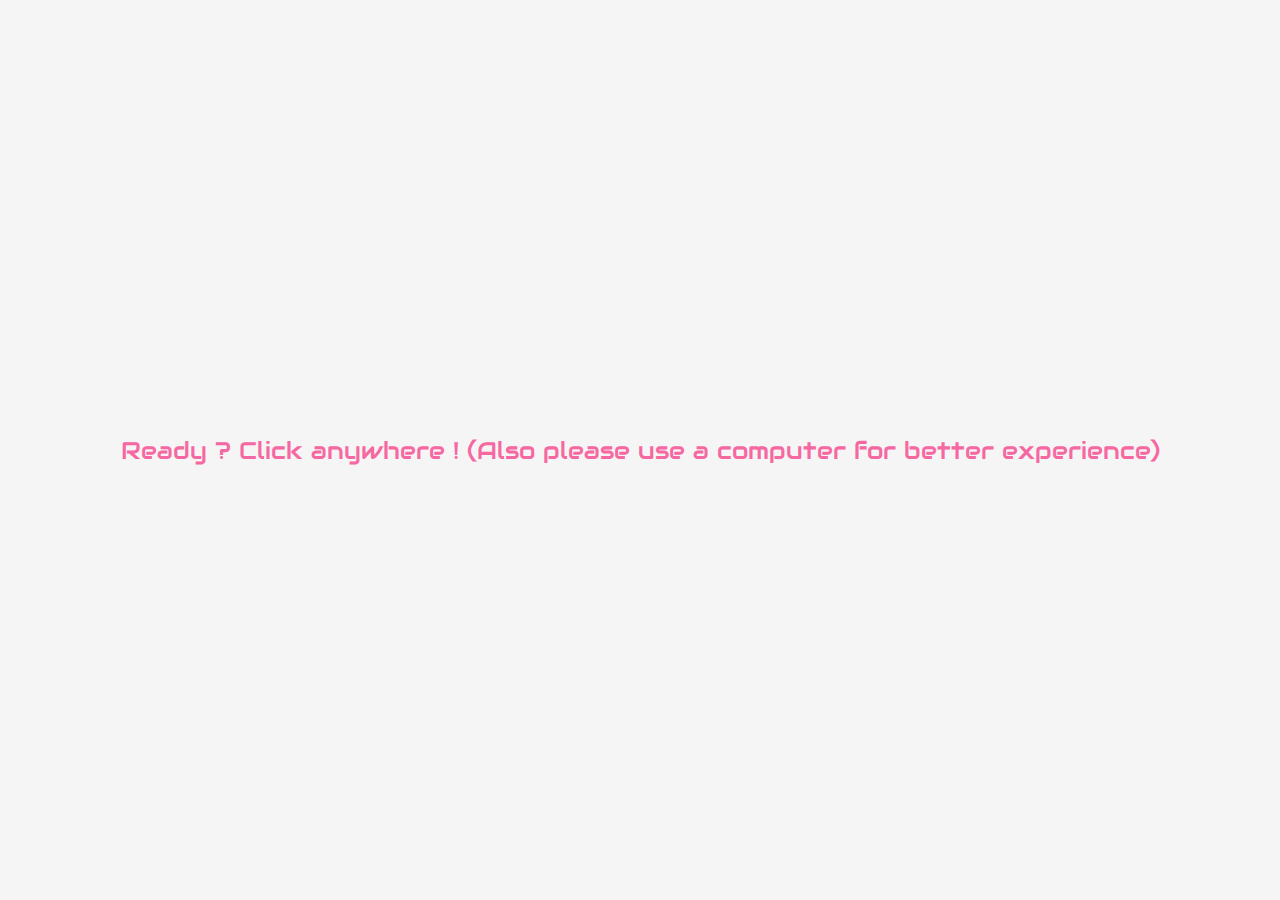
<file: index.html>
<!DOCTYPE html>
<html lang="en">
<head>
    <meta charset="UTF-8">
    <meta name="viewport" content="width=device-width, initial-scale=1.0">
    <link rel="stylesheet" href="style.css">
    <title>Will you be my Valentine ?</title>
    <link rel="icon" href="https://gallery.yopriceville.com/downloadfullsize/send/32008">
</head>
<body>
    <div class="cover">
        <p>Ready ? Click anywhere ! (Also please use a computer for better experience)</p>
    </div>

    <div class="container">
        <h1>WILL YOU BE MY VALENTINE?</h1>
        <h2>내 발렌타인이 되어줄래?</h2>
    </div>


    <div id="yes-or-no">
        <div class="yes-container">
            <button onclick="event.stopPropagation(); window.location.href='./yes-button.html'" class="btn">YES</button>
            <div class="hidden-content content-yes">
                <p>❤❤YESYESYESYES❤❤</p>
                <P>❤❤I LOVE YOU !!❤❤</P>
                <P>❤❤CLICK YESSSSSS❤❤</P>
            </div>
        </div>
        <div>
            <div class="no-container">
                <button onclick="event.stopPropagation(); window.location.href='./no-button.html'" class="btn">NO</button>
                <div class="hidden-content content-no">
                    <p>👎👎NOOOOOOOOOOO👎👎</p>
                    <P>👎👎NONONONONONONO👎👎</P>
                    <P>👎👎DON'T CLICK NOOOOOO👎👎</P>
                </div>
            </div>
        </div>
    </div>

    <div class="heart heart1"></div>
    <div class="heart heart2"></div>
    <div class="heart heart3"></div>



    <script src ="script.js"></script>
</body>

<footer>
    ❤ MADE BY YOUR LOVELY BOYFRIEND DANNY ❤
</footer>

</html>
</file>
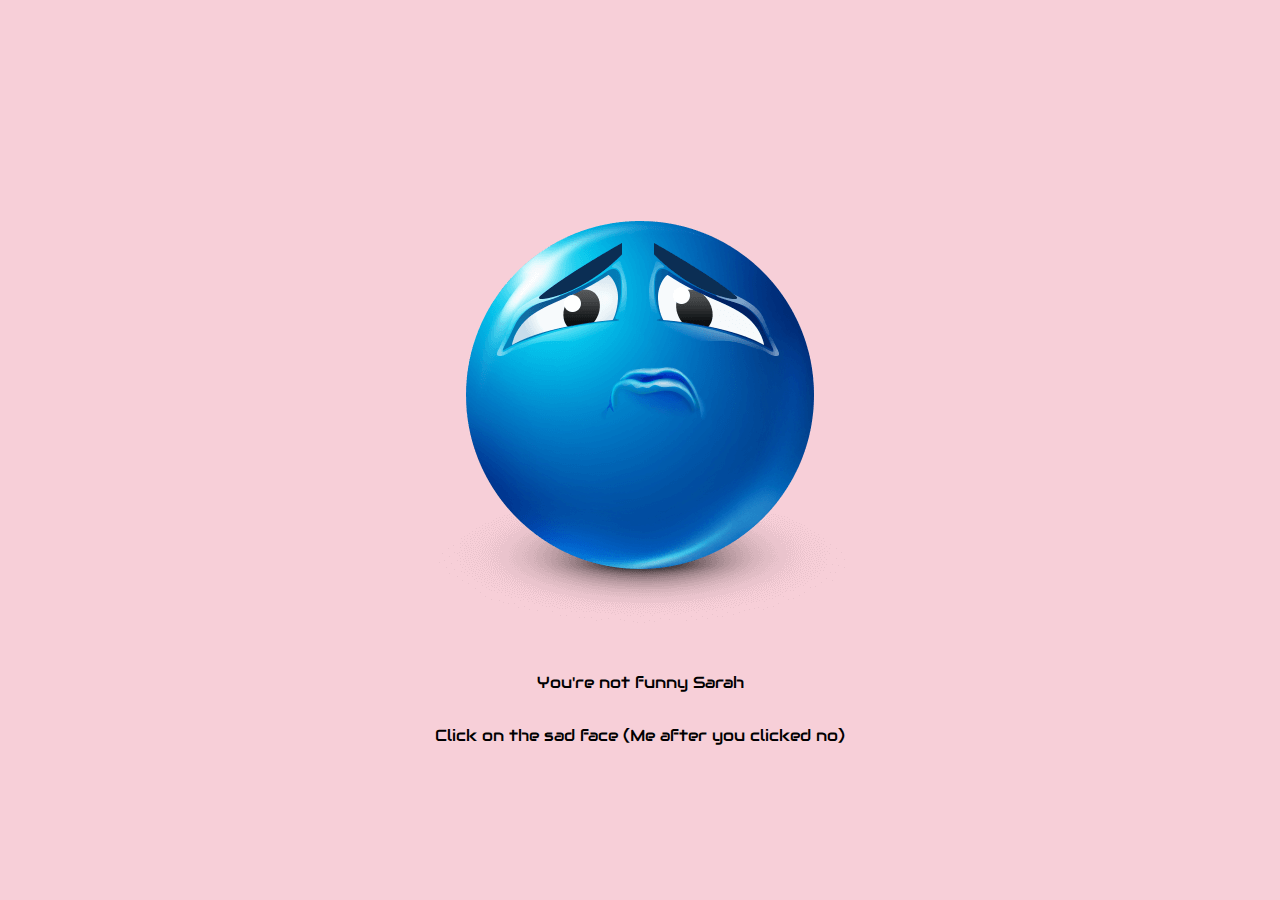
<file: no-button.html>
<!DOCTYPE html>
<html lang="en">
<head>
    <meta charset="UTF-8">
    <meta name="viewport" content="width=device-width, initial-scale=1.0">
    <link rel="stylesheet" href="style.css">
    <title>NO??????</title>
</head>
<body>
    
    <a href="./index.html">
        <img src="images/sad-face.png" alt="sad face">
    </a>
    <p>You're not funny Sarah</p>
    <p>Click on the sad face (Me after you clicked no)</p>
    <script src ="script.js"></script>
</body>
</html>
</file>
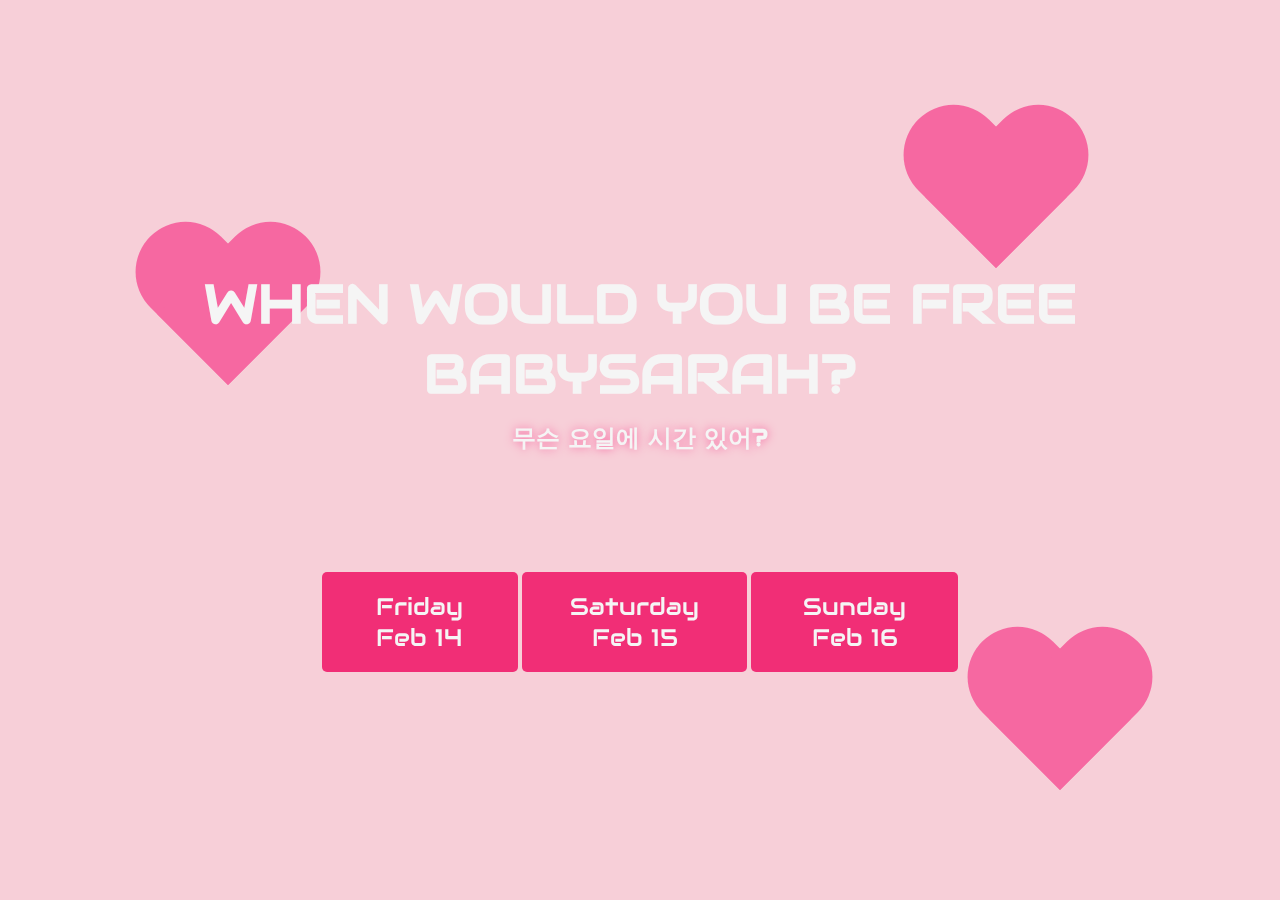
<file: page1-yes.html>
<!DOCTYPE html>
<html lang="en">
<head>
    <meta charset="UTF-8">
    <meta name="viewport" content="width=device-width, initial-scale=1.0">
    <link rel="stylesheet" href="style.css">
    <title>When are you free?</title>
</head>
<body>
    
    <div class="container">
        <h1>WHEN WOULD YOU BE FREE BABYSARAH?</h1>
        <h2>무슨 요일에 시간 있어?</h2>
    </div>

    <div class="options-date">
        <button class="option btn" onclick="selectDate('Friday Feb 14'); window.location.href='page2-yes.html'">Friday Feb 14</button>
        <button class="option btn" onclick="selectDate('Saturday Feb 15'); window.location.href='page2-yes.html'">Saturday Feb 15</button>
        <button class="option btn" onclick="selectDate('Sunday Feb 16'); window.location.href='page2-yes.html'">Sunday Feb 16</button>
    </div>

    <div class="heart heart1"></div>
    <div class="heart heart2"></div>
    <div class="heart heart3"></div>

    <script src="script.js" defer></script>
</body>
</html>
</file>
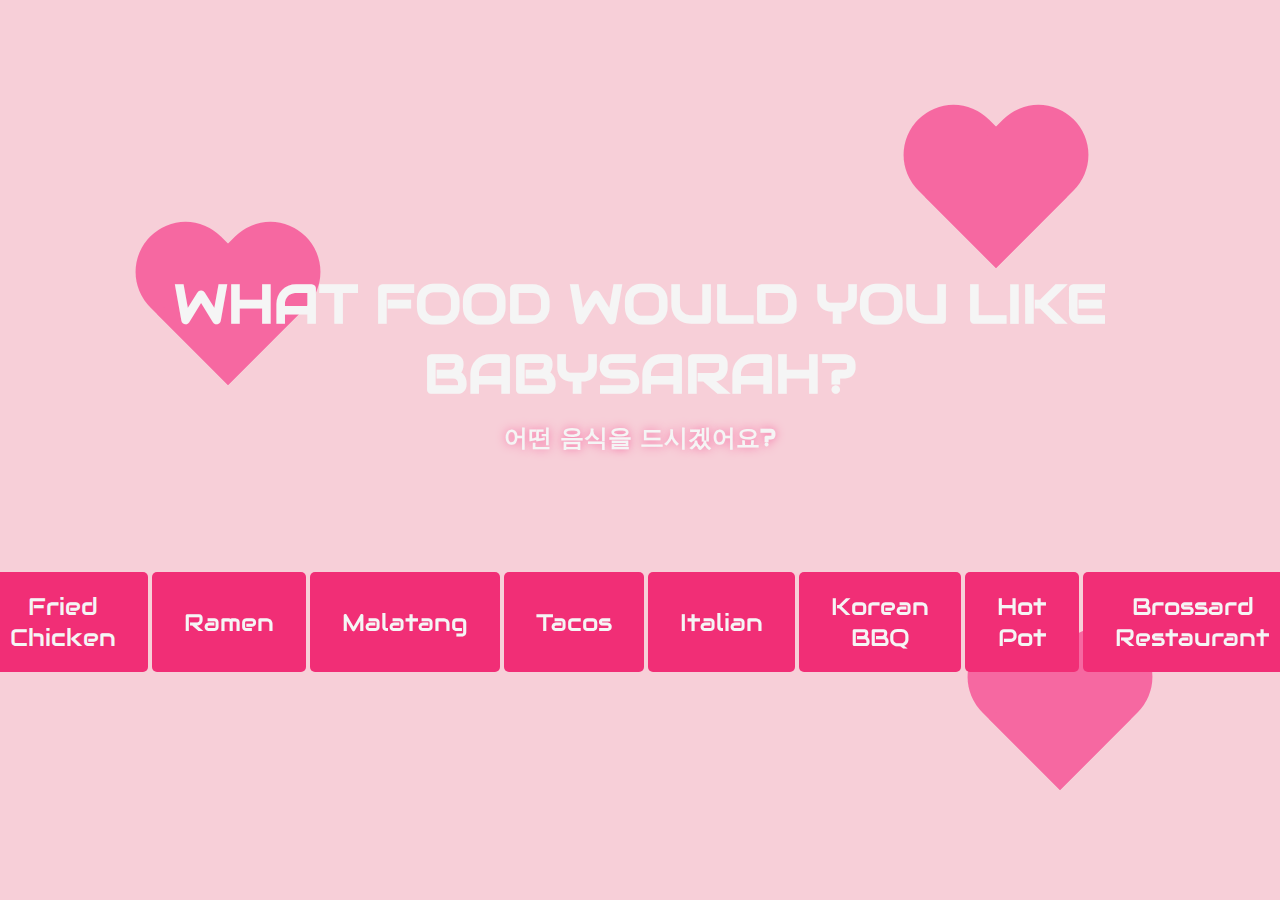
<file: page2-yes.html>
<!DOCTYPE html>
<html lang="en">
<head>
    <meta charset="UTF-8">
    <meta name="viewport" content="width=device-width, initial-scale=1.0">
    <link rel="stylesheet" href="style.css">
    <title>Food?</title>
</head>
<body>
    
    <div class="container">
        <h1>WHAT FOOD WOULD YOU LIKE BABYSARAH?</h1>
        <h2>어떤 음식을 드시겠어요?</h2>
    </div>

    <div class="options-date">
        <button class="option btn" onclick="selectFood('Fried Chicken'); window.location.href='page3-yes.html'">Fried Chicken</button>
        <button class="option btn" onclick="selectFood('Ramen'); window.location.href='page3-yes.html'">Ramen</button>
        <button class="option btn" onclick="selectFood('Malatang'); window.location.href='page3-yes.html'">Malatang</button>
        <button class="option btn" onclick="selectFood('Tacos'); window.location.href='page3-yes.html'">Tacos</button>
        <button class="option btn" onclick="selectFood('Italian'); window.location.href='page3-yes.html'">Italian</button>
        <button class="option btn" onclick="selectFood('Korean BBQ'); window.location.href='page3-yes.html'">Korean BBQ</button>
        <button class="option btn" onclick="selectFood('Hot Pot'); window.location.href='page3-yes.html'">Hot Pot</button>
        <button class="option btn" onclick="selectFood('Brossard Restaurant'); window.location.href='page3-yes.html'">Brossard Restaurant</button>
    </div>

    <div class="heart heart1"></div>
    <div class="heart heart2"></div>
    <div class="heart heart3"></div>

    <script src="script.js" defer></script>
</body>
</html>
</file>
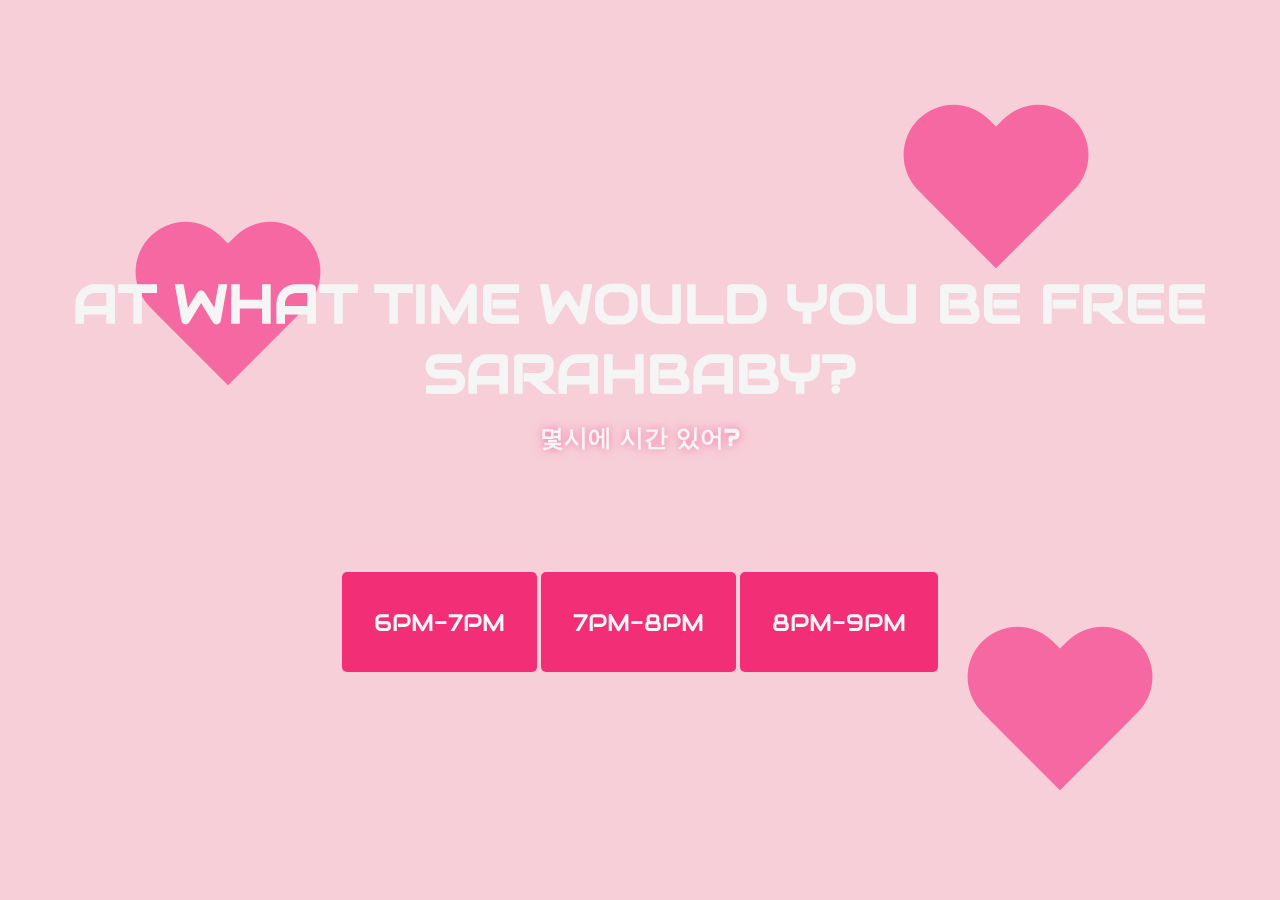
<file: page3-yes.html>
<!DOCTYPE html>
<html lang="en">
<head>
    <meta charset="UTF-8">
    <meta name="viewport" content="width=device-width, initial-scale=1.0">
    <link rel="stylesheet" href="style.css">
    <title>Time ?</title>
</head>
<body>
    
    <div class="container">
        <h1>AT WHAT TIME WOULD YOU BE FREE SARAHBABY?</h1>
        <h2>몇시에 시간 있어?</h2>
    </div>

    <div class="options-date">
        <button class="option btn" onclick="selectTime('6PM-7PM'); window.location.href='page4-yes.html'">6PM-7PM</button>
        <button class="option btn" onclick="selectTime('7PM-8PM'); window.location.href='page4-yes.html'">7PM-8PM</button>
        <button class="option btn" onclick="selectTime('8PM-9PM'); window.location.href='page4-yes.html'">8PM-9PM</button>
    </div>

    <div class="heart heart1"></div>
    <div class="heart heart2"></div>
    <div class="heart heart3"></div>

    <script src="script.js" defer></script>
</body>
</html>
</file>
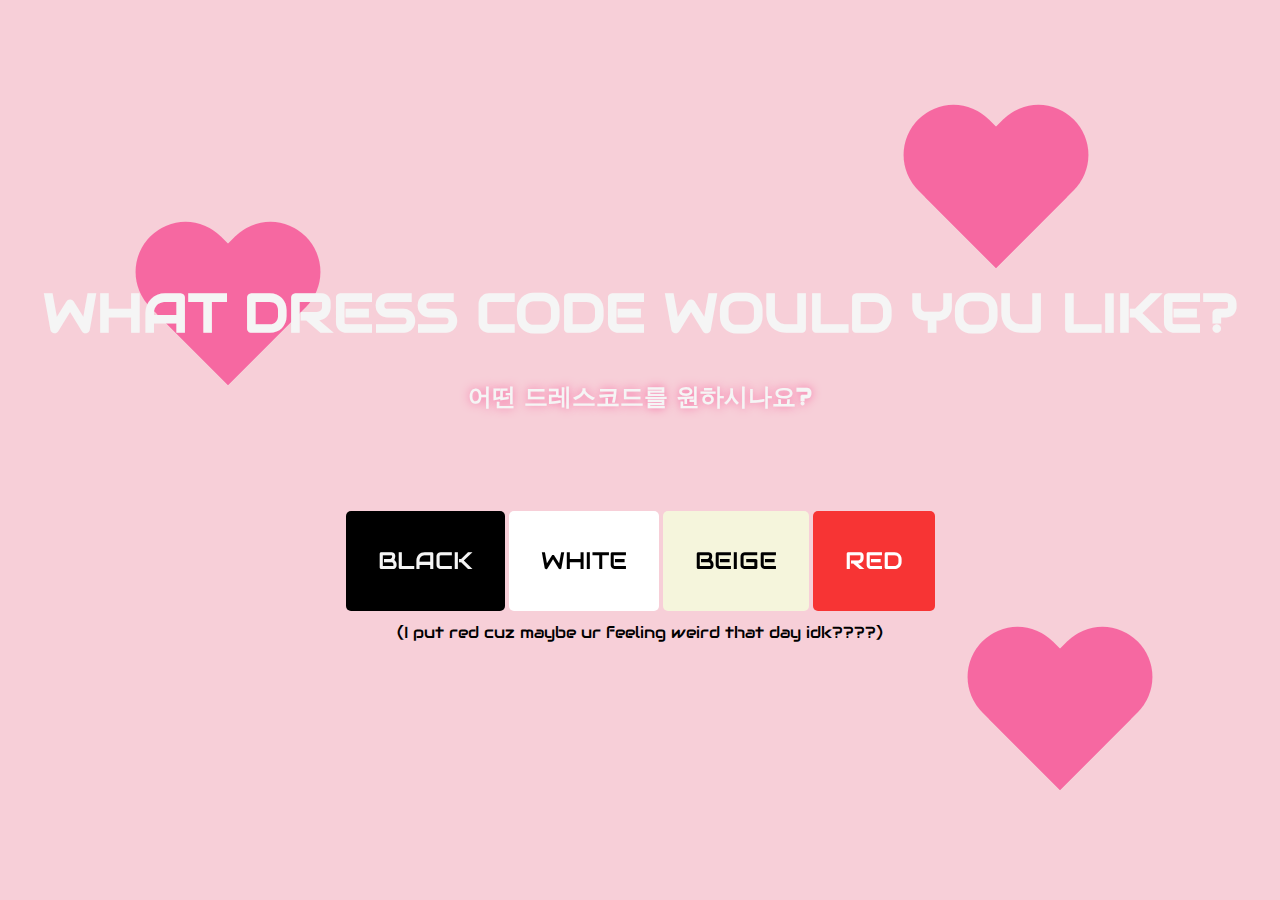
<file: page4-yes.html>
<!DOCTYPE html>
<html lang="en">
<head>
    <meta charset="UTF-8">
    <meta name="viewport" content="width=device-width, initial-scale=1.0">
    <link rel="stylesheet" href="style.css">
    <title>Dress Code ?</title>
</head>
<body>
    
    <div class="container">
        <h1>WHAT DRESS CODE WOULD YOU LIKE?</h1>
        <h2>어떤 드레스코드를 원하시나요?</h2>
    </div>

    <div class="options-date">
        <button style="background-color: black;" class="option btn" onclick="selectDress('Black'); window.location.href='page5-yes.html'">BLACK</button>
        <button style="background-color: white; color: black;" class="option btn" onclick="selectDress('White'); window.location.href='page5-yes.html'">WHITE</button>
        <button style="background-color: beige; color: black;" class="option btn" onclick="selectDress('Beige'); window.location.href='page5-yes.html'">BEIGE</button>
        <button style="background-color: rgb(247, 52, 52); color: WHITE;" class="option btn" onclick="selectDress('Red'); window.location.href='page5-yes.html'">RED</button>
    </div>

    <p>(I put red cuz maybe ur feeling weird that day idk????)</p>

    <div class="heart heart1"></div>
    <div class="heart heart2"></div>
    <div class="heart heart3"></div>

    <script src="script.js" defer></script>
</body>
</html>
</file>
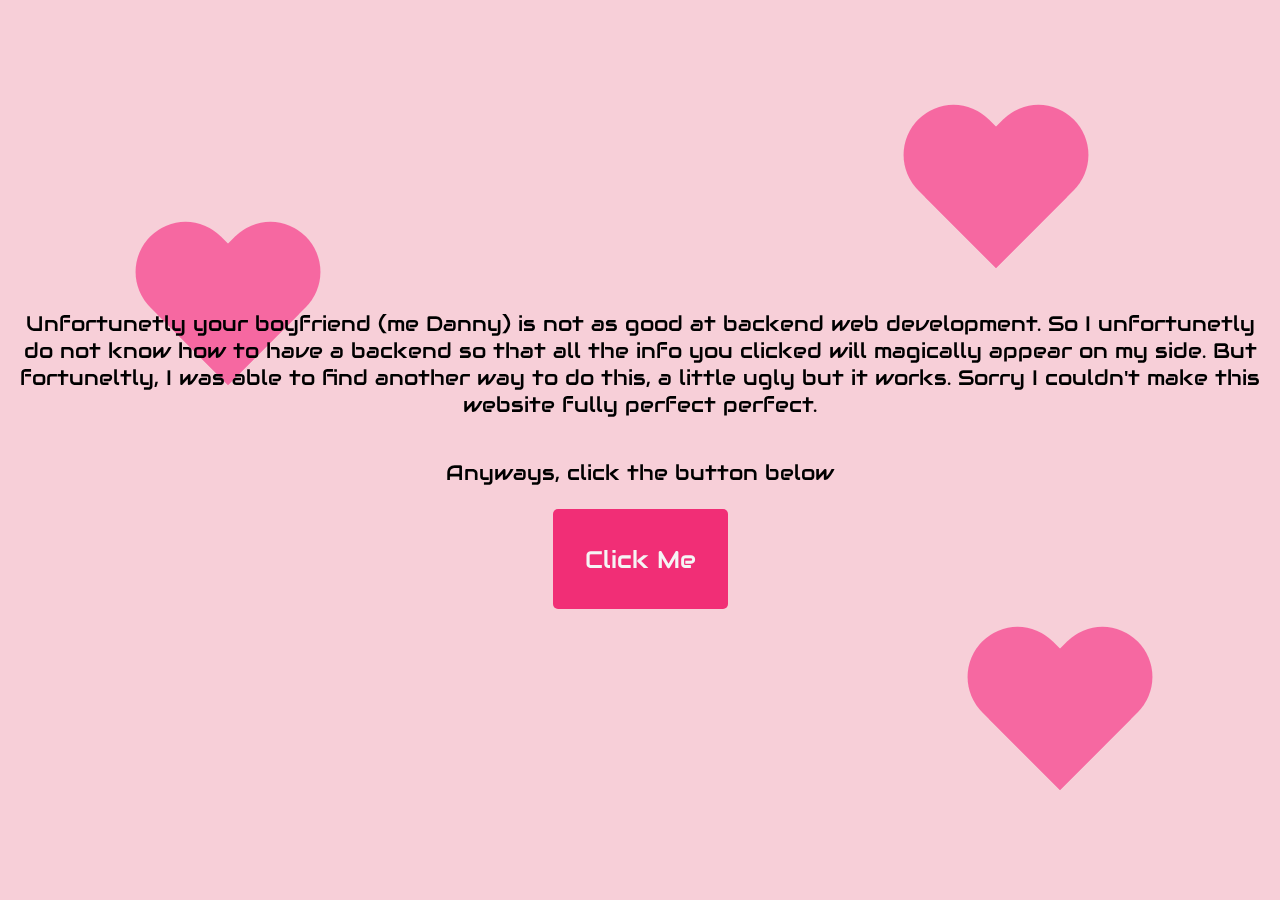
<file: page5-yes.html>
<!DOCTYPE html>
<html lang="en">
<head>
    <meta charset="UTF-8">
    <meta name="viewport" content="width=device-width, initial-scale=1.0">
    <link rel="stylesheet" href="style.css">
    <title>Yapping...</title>
</head>
<body>
    
    <div class="container">
        <p class="final-message">
            Unfortunetly your boyfriend (me Danny) is not as good at backend web development. So I unfortunetly do not know how to have a backend so that all the info you clicked will magically appear on my side. 
            But fortuneltly, I was able to find another way to do this, a little ugly but it works. Sorry I couldn't make this website fully perfect perfect. 
        </p>
        <p class="final-message">Anyways, click the button below</p>
        <button class="option btn" onclick="window.location.href='page6-yes.html'">Click Me</button>

    </div>

    <div class="heart heart1"></div>
    <div class="heart heart2"></div>
    <div class="heart heart3"></div>

    <script src="script.js" defer></script>
</body>
</html>
</file>
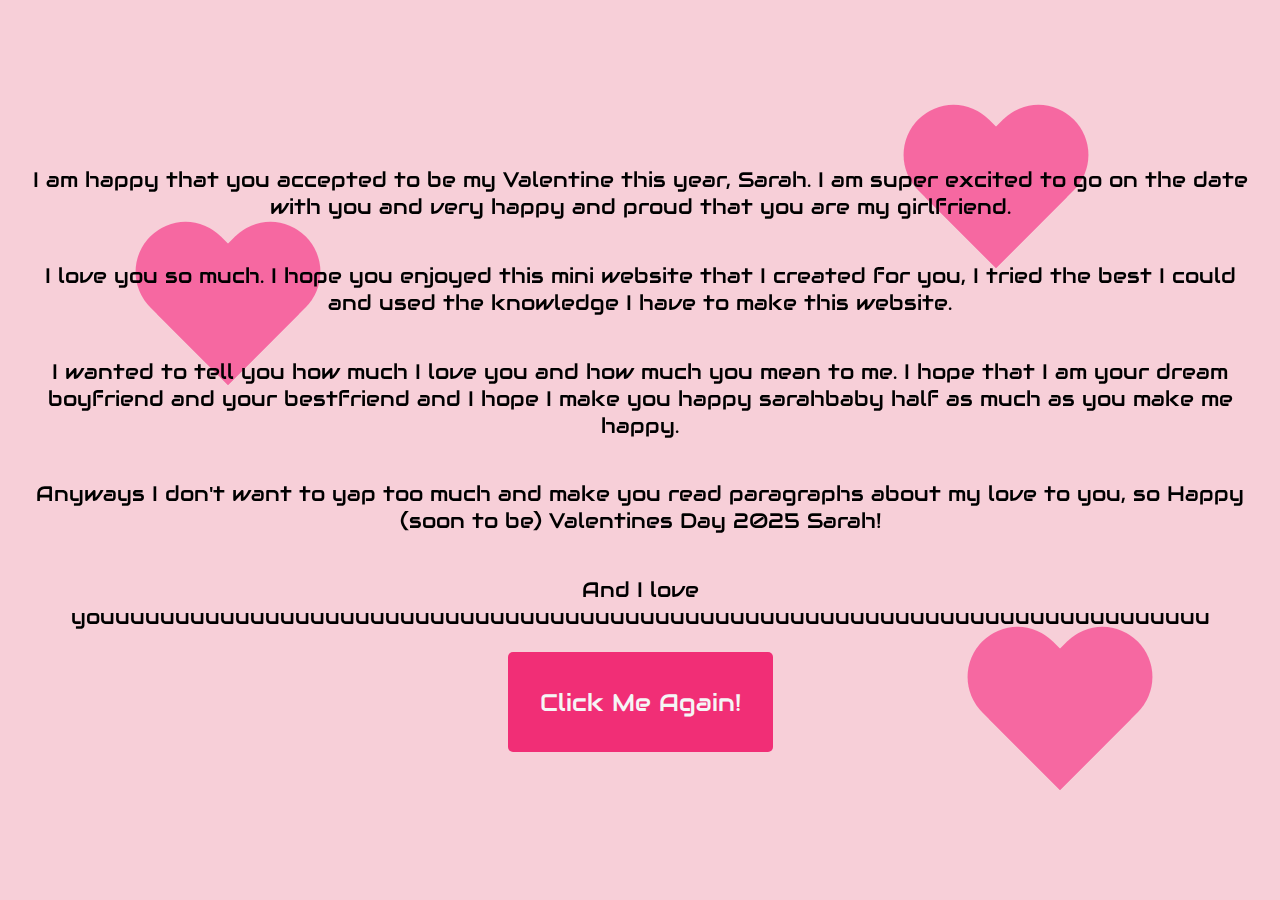
<file: page6-yes.html>
<!DOCTYPE html>
<html lang="en">
<head>
    <meta charset="UTF-8">
    <meta name="viewport" content="width=device-width, initial-scale=1.0">
    <link rel="stylesheet" href="style.css">
    <title>Yapping...Again...</title>
</head>
<body>
    
    <div class="container">
        <p class="final-message">I am happy that you accepted to be my Valentine this year, Sarah. I am super excited to go on the date with you and very happy and proud that you are my girlfriend.</p>
        <p class="final-message">I love you so much. I hope you enjoyed this mini website that I created for you, I tried the best I could and used the knowledge I have to make this website.</p>
        <p class="final-message">I wanted to tell you how much I love you and how much you mean to me. I hope that I am your dream boyfriend and your bestfriend and I hope I make you happy sarahbaby half as much as you make me happy.</p>
        <p class="final-message">Anyways I don't want to yap too much and make you read paragraphs about my love to you, so Happy (soon to be) Valentines Day 2025 Sarah!</p>
        <p class="final-message">And I love youuuuuuuuuuuuuuuuuuuuuuuuuuuuuuuuuuuuuuuuuuuuuuuuuuuuuuuuuuuuuuuuuuuuuuuuuu</p>
    </div>

    <button class="option btn" onclick="window.location.href='page7-yes.html'">Click Me Again!</button>

    <div class="heart heart1"></div>
    <div class="heart heart2"></div>
    <div class="heart heart3"></div>

    <script src="script.js" defer></script>
</body>
</html>
</file>
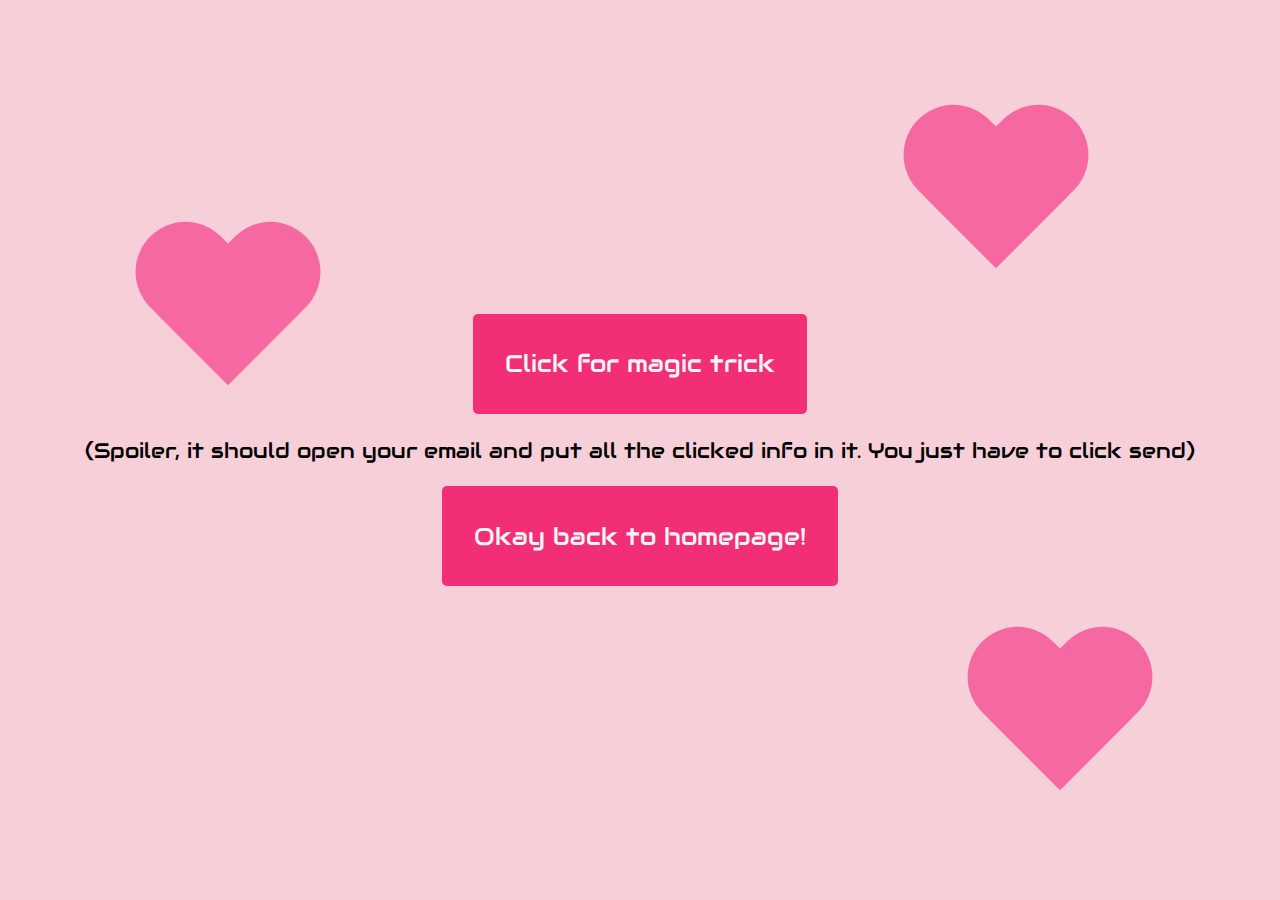
<file: page7-yes.html>
<!DOCTYPE html>
<html lang="en">
<head>
    <meta charset="UTF-8">
    <meta name="viewport" content="width=device-width, initial-scale=1.0">
    <link rel="stylesheet" href="style.css">
    <title>Yap?</title>
</head>
<body>
    <button class="option btn" onclick="sendEmail()">Click for magic trick</button>
    <p class="final-message">(Spoiler, it should open your email and put all the clicked info in it. You just have to click send)</p>
    <button class="option btn" onclick="window.location.href='index.html'">Okay back to homepage!</button>

    <div class="heart heart1"></div>
    <div class="heart heart2"></div>
    <div class="heart heart3"></div>

    <script src="script.js" defer></script>
</body>
</html>
</file>
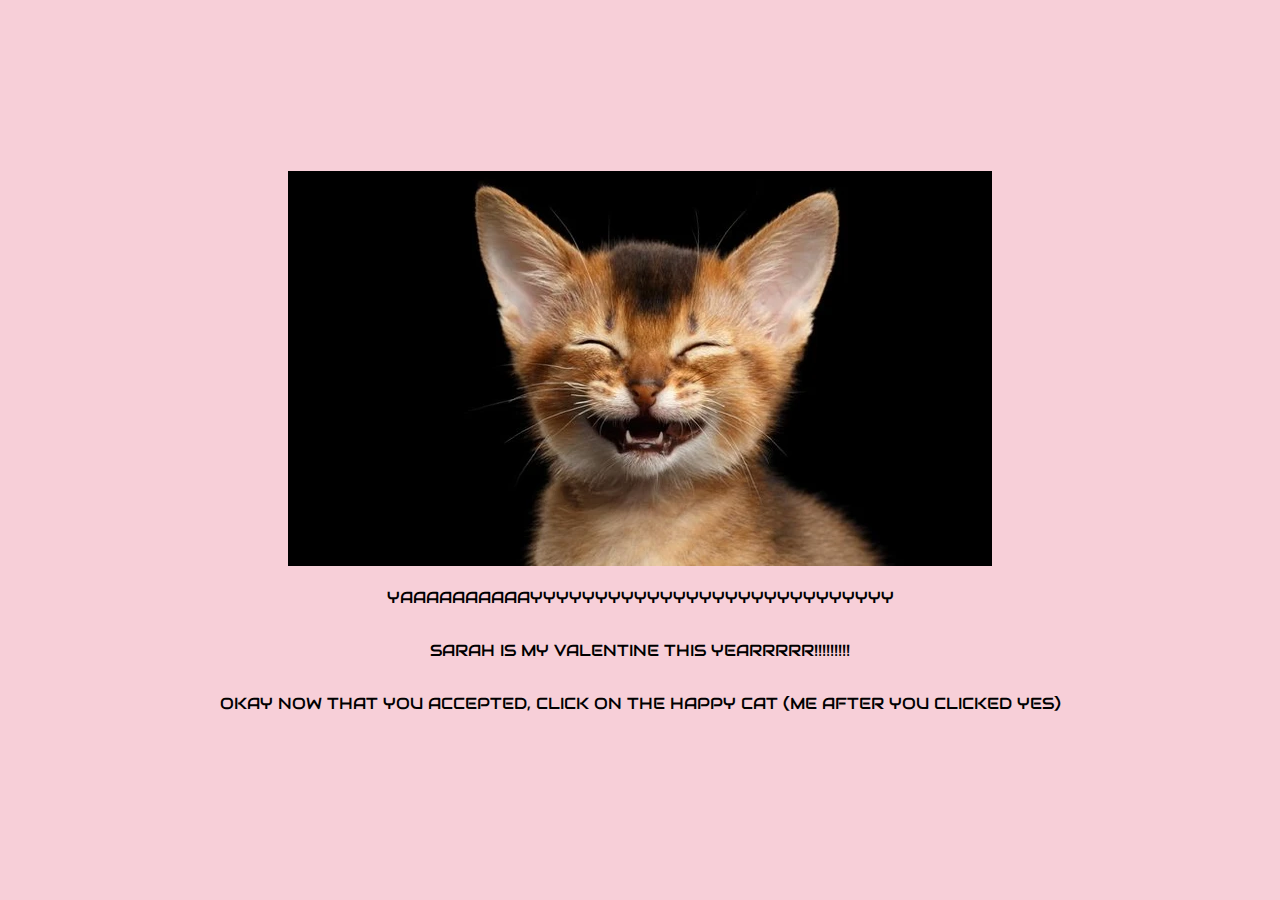
<file: yes-button.html>
<!DOCTYPE html>
<html lang="en">
<head>
    <meta charset="UTF-8">
    <meta name="viewport" content="width=device-width, initial-scale=1.0">
    <link rel="stylesheet" href="style.css">
    <title>YAYYYYYY</title>
</head>
<body>
    
    <a href="./page1-yes.html">
        <img src="images/happy-cat.png" alt="sad face">
    </a>
    <p>YAAAAAAAAAAYYYYYYYYYYYYYYYYYYYYYYYYYYYY</p>
    <p>SARAH IS MY VALENTINE THIS YEARRRRR!!!!!!!!!</p>
    <p>OKAY NOW THAT YOU ACCEPTED, CLICK ON THE HAPPY CAT (ME AFTER YOU CLICKED YES)</p>
    <script src ="script.js"></script>
</body>
</html>
</file>
<file: style.css>
@import url('https://fonts.googleapis.com/css2?family=Audiowide&display=swap');

:root {
    --primary-color: #F7CFD8;
    --secondary-color: #f8a5c2;
    --tertiary-color: #f668a1;
    --quaternary-color: #f24c8e;
    --quinary-color: #f12e76;
}

* {
    box-sizing: border-box;
}

body {
    font-family: "Audiowide", serif;
    font-weight: 400;
    font-style: normal;
    display: flex; 
    flex-direction: column;
    align-items: center;
    justify-content: center; 
    align-content: center;
    height: 100vh; 
    overflow: hidden; 
    margin: 0; 
    background-color: var(--primary-color);
    text-align: center;
}

/* cover */
.cover {
    color: var(--tertiary-color);
    display: flex;
    flex-direction: column;
    align-items: center;
    justify-content: center;
    width: 100vw;
    height: 100vh;
    background-color: whitesmoke;
    position: fixed;
    z-index: 4;
}
.cover p {
    text-align: center;
    margin-left: 20px;
    margin-right: 20px;
    font-size: 1.5rem;
}

/* WILL YOU BE MY VALENTINE */
h1 {
    text-align: center;
    font-size: 3.4rem;
    color: whitesmoke; 
    margin-bottom: 6rem;
    animation: glow 1.6s ease-in-out infinite alternate;
    z-index: 5;
}
@keyframes glow {
    from {
        text-shadow: 0 0 20px var(--secondary-color);
    }
    to {
        text-shadow: 0 0 20px var(--secondary-color), 0 0 20px var(--tertiary-color), 0 0 35px var(--quaternary-color);
    }
}
/* korean */
h2 {
    text-align: center;
    position: relative;
    font-size: 1.5rem;
    color: whitesmoke;
    text-shadow: 0 0 10px var(--tertiary-color);
    top: -30%;
    animation: glow 1.6s ease-in-out infinite alternate;
    z-index: 5;
}

.container {
    display: flex;
    justify-content: center;
    align-items: center;
    flex-direction: column;
    width: 100%;
    z-index: 2;
}

/* yes or no BUTTONS  */
#yes-or-no {
    display: flex;
    justify-content:space-around;
    align-items:center;
    width: 50%;
    height: 10%;
}
.btn {
    font-family: "Audiowide", serif;
    padding: 1rem 2rem;
    font-size: 1.5rem;
    border: none;
    border-radius: 5px;
    cursor: pointer;
    background-color: var(--quinary-color);
    color: whitesmoke;
    transition: all 0.55s;
    margin: 2px;
    height: 100px;
    z-index: 200;
}
.btn:hover {
    background-color: var(--quinary-color);
    padding: 2rem 4rem;
    font-size: 2rem;
    box-shadow: 0 0 10px var(--quaternary-color);  
    height: 130px;
}

/* FOOTER */
footer {
    position: absolute;
    bottom: 0;
    width: 100vw;
    text-align: center;
    padding: 0.2rem;
    background-color: var(--secondary-color);
    color: whitesmoke;
    font-size: 1.2rem;
    font-weight: 600;
    font-style: italic;
    text-shadow: 0 0 10px var(--tertiary-color);
    animation: glow2 1.6s ease-in-out infinite alternate;
}
@keyframes glow2 {
    from {
        box-shadow: 0 0 20px var(--secondary-color);
    }
    to {
        box-shadow: 0 0 20px var(--secondary-color), 0 0 20px var(--secondary-color), 0 0 35px var(--secondary-color);
    }
}

/* hearts */
.heart:before, 
.heart:after {
    display: block;
    content: "";
    position: absolute;
    width: 100px;
    height: 160px;
    background-color: var(--tertiary-color);
    border-radius: 50px 50px 0 0;
}
.heart:before {
    left: 100px;

    -webkit-transform: rotate(-45deg);
    -transform:rotate(-45deg);
    
    -webkit-transform-origin:0 100%;
    transfporm-origin: 0 100%;
}
.heart:after {
    left: 0;

    -webkit-transform: rotate(45deg);
    -transform:rotate(45deg);

    -webkit-transform-origin:100% 100%;
    transfporm-origin: 100% 100%;
}
.heart {
    position: fixed; 
    height: 170px;
    width: 200px;
    z-index: 1;
}
/* Individual heart positions */
.heart1 {
    top: 25%;
    left: 10%;
    animation: float1 6s infinite alternate;
}
.heart2 {
    top: 12%;
    left: 70%;
    animation: float2 4s infinite alternate;
}
.heart3 {
    top: 70%;
    left: 75%;
    animation: float3 5s infinite alternate;
}
/* Animation keyframes */
@keyframes float1 {
    0% {
        transform: translateY(0);
    }
    50% {
        transform: translate3d(10px, -5px, 0);
    }
    100% {
        transform: translateY(0);
    }
}
@keyframes float2 {
    0% {
        transform: translateY(0);
    }
    50% {
        transform: translate3d(-11px, -7px, 0);
    }
    100% {
        transform: translateY(0);
    }
}
@keyframes float3 {
    0% {
        transform: translateY(0);
    }
    50% {
        transform: translate3d(7px, -10px, 0);
    }
    100% {
        transform: translateY(0);
    }
}

/* hidden messages when hovering over yes and no buttons */
.hidden-content.content-yes {
    display: flex;
    flex-direction: column;
    align-items: center;
    font-size: 1.4rem;
    position: fixed;
    top: 20%; 
    left: 0px; 
    width: 500px;
    padding: 10px;
    color: whitesmoke;
    border-radius: 5px;
    opacity: 0;
    background-color: var(--quaternary-color);
    transform: translateX(-100%); 
    transition: opacity 0.5s ease, transform 0.5s ease;
    z-index: 3;
}
.hidden-content.content-no {
    display: flex;
    flex-direction: column;
    align-items: center;
    font-size: 1.4rem;
    position: fixed;
    top: 20%; 
    left: calc(100% - 500px); 
    width: 500px;
    padding: 10px;
    color: whitesmoke;
    border-radius: 5px;
    opacity: 0;
    background-color: var(--quaternary-color);
    transform: translateX(100%); 
    transition: opacity 0.5s ease, transform 0.5s ease;
    z-index: 3;
}
.yes-container:hover .hidden-content {
    opacity: 1;
    transform: translateX(20vw); 
}
.no-container:hover .hidden-content {
    opacity: 1;
    transform: translateX(-20vw); 
}

/* date page */
.options-date {
    display: flex;
    align-items: space-around;
    align-content: center;
    justify-content: center;
    align-items: center;
    width: 50%;
    height: 10%;
    z-index: 5;
}

/* final message */
.final-message {
    display: flex;
    flex-direction: column;
    align-items: center;
    justify-content: center;
    color: black;
    margin-left: 20px;
    margin-right: 20px;
    font-size: 1.3rem;
}
</file>
